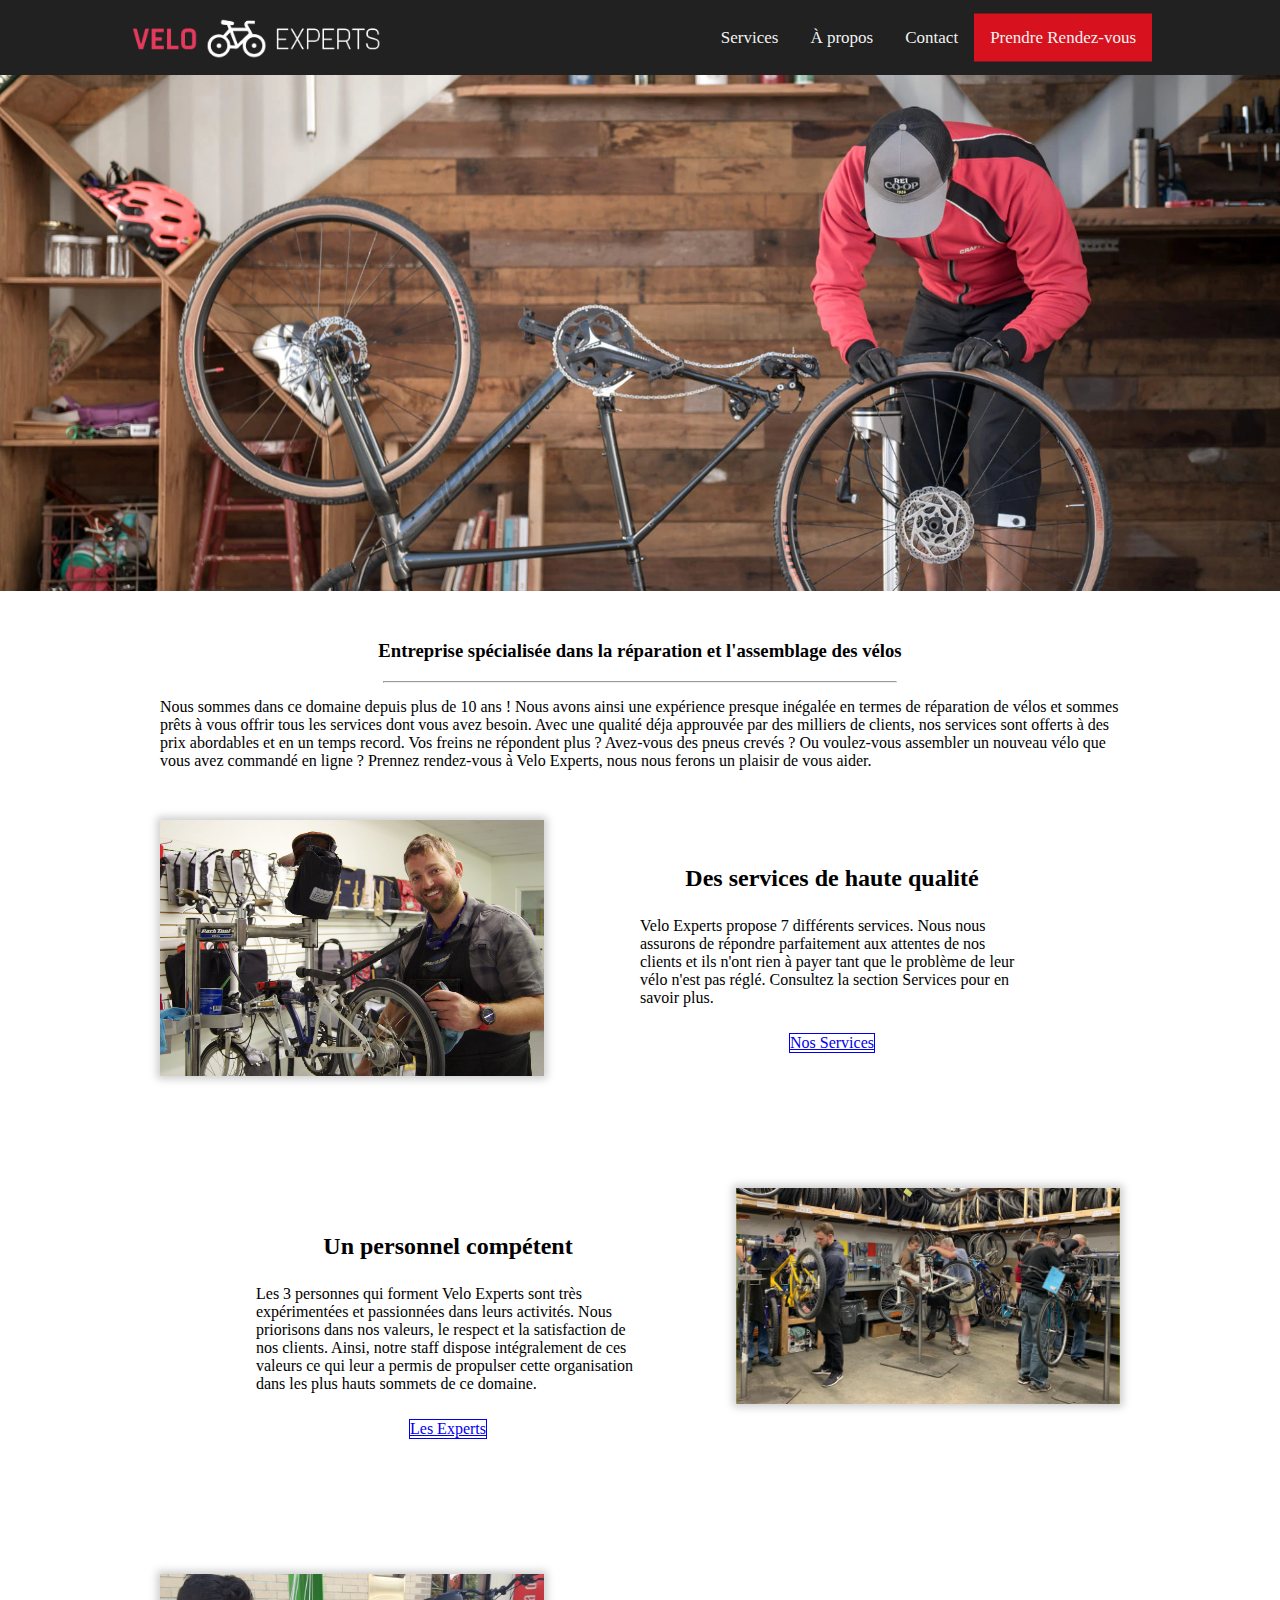
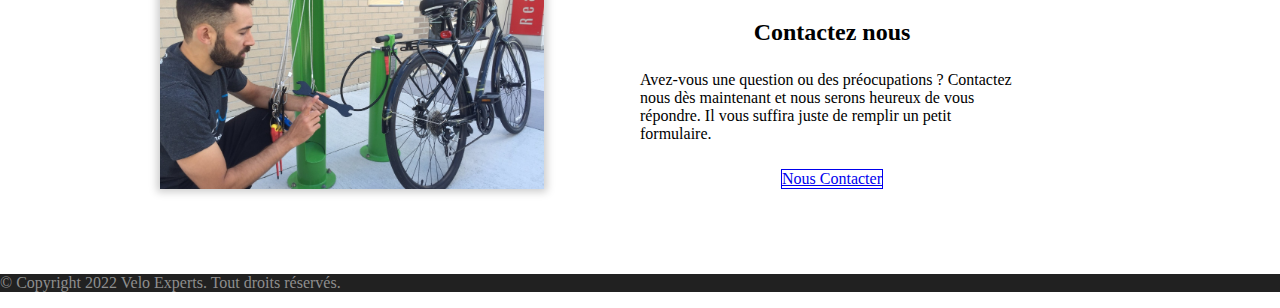
<file: index.html>
﻿<!DOCTYPE html>
<html lang="en">
<head>
    <meta charset="utf-8">
    <title></title>
    <link href="style.css" rel="stylesheet" />
    <link href="https://cdn.jsdelivr.net/npm/bootstrap@5.0.2/dist/css/bootstrap.min.css" rel="stylesheet" integrity="sha384-EVSTQN3/azprG1Anm3QDgpJLIm9Nao0Yz1ztcQTwFspd3yD65VohhpuuCOmLASjC" crossorigin="anonymous">
</head>
<body>
    <div class="topnav">
        <div class="logo-container">
            <a class="logo-link" href="index.html">
                <img class="logo" src="images/logo.PNG">
            </a>
        </div>
        <div class="link-container">
            <a class="topnav-link btn btn-primary" style="background-color:#d7111e; border-color:#d7111e" href="book.html">Prendre Rendez-vous</a>
            <a class="topnav-link" href="contact.html">Contact</a>
            <a class="topnav-link" href="about.html">À propos</a>
            <a class="topnav-link" href="services.html">Services</a>
        </div>
    </div>

    <img style="width:100%;" id="image" src="images/home-image.jpg">
    <div style="margin:45px auto auto auto; width:50%; text-align:center">
        <h3>Entreprise spécialisée dans la réparation et l'assemblage des vélos</h3>
    </div>

    <hr style="width:40%; margin:15px auto" />

    <p style="width:75%; margin:15px auto">
        Nous sommes dans ce domaine depuis plus de 10 ans ! Nous avons ainsi une expérience presque inégalée en termes de réparation de vélos et sommes prêts à vous offrir tous les services dont
        vous avez besoin. Avec une qualité déja approuvée par des milliers de clients, nos services sont offerts à des prix abordables et en un temps record. Vos freins ne répondent plus ?
        Avez-vous des pneus crevés ? Ou voulez-vous assembler un nouveau vélo que vous avez commandé en ligne ? Prennez rendez-vous à Velo Experts, nous nous ferons un plaisir de vous aider.
    </p>


    <div class="home-section">
        <div style="width:50%"><img style="width:100%; box-shadow:0px 0px 8px 3px #ccc" src="images/home-services.jpg"></div>
        <div style="width:50%; padding:25px 10%">
            <h2 style="text-align:center">Des services de haute qualité</h2>
            <p style="margin-top:25px">
                Velo Experts propose 7 différents services. Nous nous assurons de répondre parfaitement aux attentes de nos clients et ils n'ont rien à payer tant que le
                problème de leur vélo n'est pas réglé. Consultez la section Services pour en savoir plus.
            </p>

            <div style="width:100%; display:flex; justify-content:center">
                <a class="btn-home-section btn btn-light" href="services.html">Nos Services</a>
            </div>

        </div>
    </div>

    <div class="home-section" style="margin-top:100px">
        <div style="width:50%; padding:25px 10%">
            <h2 style="text-align:center">Un personnel compétent</h2>
            <p style="margin-top:25px">
                Les 3 personnes qui forment Velo Experts sont très expérimentées et passionnées dans leurs activités. Nous priorisons dans nos valeurs, le respect et la satisfaction de
                nos clients. Ainsi, notre staff dispose intégralement de ces valeurs ce qui leur a permis de propulser cette organisation dans les plus hauts sommets de ce domaine.
            </p>

            <div style="width:100%; display:flex; justify-content:center">
                <a class="btn-home-section btn btn-light" href="about.html">Les Experts</a>
            </div>
        </div>

        <div style="width:50%"><img style="width:100%; box-shadow:0px 0px 8px 3px #ccc" src="images/home-staff.jpg"></div>
    </div>

    <div class="home-section" style="margin-top:100px">
        <div style="width:50%"><img style="width:100%; box-shadow:0px 0px 8px 3px #ccc" src="images/home-contact.jpg"></div>
        <div style="width:50%; padding:25px 10%">
            <h2 style="text-align:center">Contactez nous</h2>
            <p style="margin-top:25px">
                Avez-vous une question ou des préocupations ? Contactez nous dès maintenant et nous serons heureux de vous répondre. Il vous suffira juste de remplir un petit
                formulaire.
            </p>

            <div style="width:100%; display:flex; justify-content:center">
                <a class="btn-home-section btn btn-light" href="contact.html">Nous Contacter</a>
            </div>

        </div>
    </div>

    <footer style="background-color:#212121">
        <div class="py-4">
            <div class="container text-center" >
                <p class="mb-0 py-2" style="color:#8e8e8e">© Copyright 2022 Velo Experts. Tout droits réservés.</p>
            </div>
        </div>
    </footer>

    <script src="https://cdn.jsdelivr.net/npm/bootstrap@5.0.2/dist/js/bootstrap.bundle.min.js" integrity="sha384-MrcW6ZMFYlzcLA8Nl+NtUVF0sA7MsXsP1UyJoMp4YLEuNSfAP+JcXn/tWtIaxVXM" crossorigin="anonymous"></script>
</body>
</html>
</file>
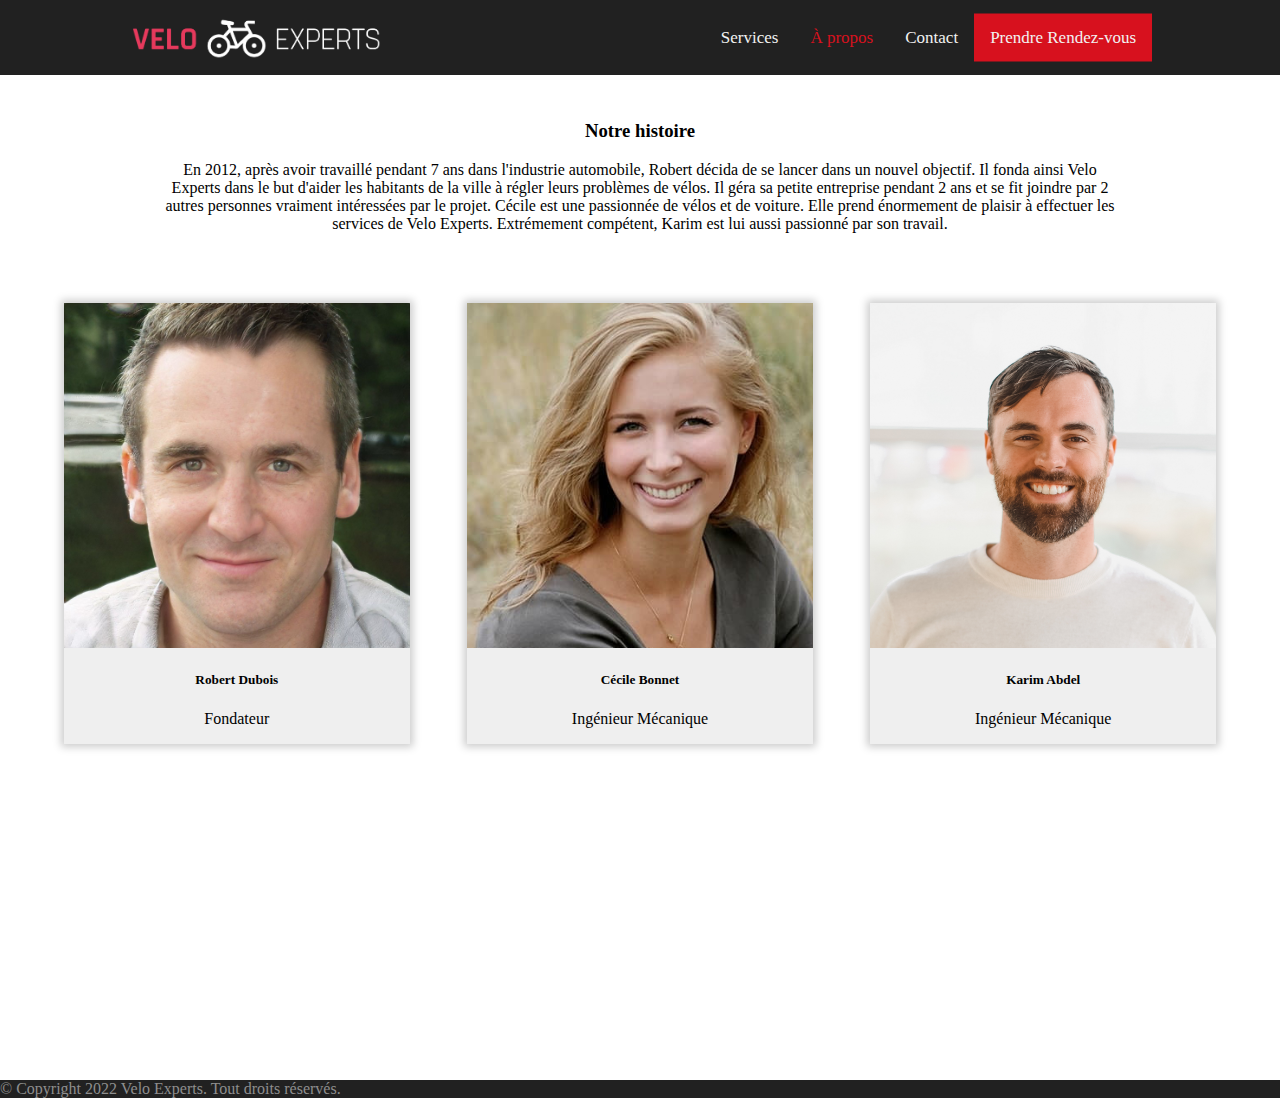
<file: about.html>
﻿<!DOCTYPE html>
<html lang="en">
<head>
    <meta charset="utf-8">
    <title></title>
    <link href="style.css" rel="stylesheet" />
    <link href="https://cdn.jsdelivr.net/npm/bootstrap@5.0.2/dist/css/bootstrap.min.css" rel="stylesheet" integrity="sha384-EVSTQN3/azprG1Anm3QDgpJLIm9Nao0Yz1ztcQTwFspd3yD65VohhpuuCOmLASjC" crossorigin="anonymous">
</head>
<body>
    <div class="topnav">
        <div class="logo-container">
            <a class="logo-link" href="index.html">
                <img class="logo" src="images/logo.PNG">
            </a>
        </div>
        <div class="link-container">
            <a class="topnav-link btn btn-primary" style="background-color:#d7111e; border-color:#d7111e" href="book.html">Prendre Rendez-vous</a>
            <a class="topnav-link" href="contact.html">Contact</a>
            <a class="topnav-link" style="color:#d7111e" href="about.html">À propos</a>
            <a class="topnav-link" href="services.html">Services</a>
        </div>
    </div>

    <div style="margin:45px auto; width:75%; text-align:center">
        <h3>Notre histoire</h3>
        <p style="margin:10px auto">En 2012, après avoir travaillé pendant 7 ans dans l'industrie automobile, Robert décida de se lancer dans un nouvel objectif. Il fonda ainsi Velo Experts dans le but d'aider
        les habitants de la ville à régler leurs problèmes de vélos. Il géra sa petite entreprise pendant 2 ans et se fit joindre par 2 autres personnes vraiment intéressées par le
        projet. Cécile est une passionnée de vélos et de voiture. Elle prend énormement de plaisir à effectuer les services de Velo Experts. Extrémement compétent, Karim est lui
        aussi passionné par son travail.</p>
    </div>

    <div style="margin:70px auto; display:flex; flex-direction:row; justify-content:space-between; width:90%">
        <div style="width:30%; box-shadow:0px 0px 8px 3px #ccc; background-color:#efefef">
            <img style="width:100%;" src="images/about1.jpeg" />
            <div>
                <h5 style="text-align:center; margin-top:20px">Robert Dubois</h5>
                <p style="text-align:center">Fondateur</p>
            </div>
        </div>
        <div style="width:30%; box-shadow:0px 0px 8px 3px #ccc; background-color:#efefef">
            <img style="width:100%;" src="images/about2.jpeg" />
            <div>
                <h5 style="text-align:center; margin-top:20px">Cécile Bonnet</h5>
                <p style="text-align:center">Ingénieur Mécanique</p>
            </div>
        </div>
        <div style="width:30%; box-shadow:0px 0px 8px 3px #ccc; background-color:#efefef">
            <img style="width:100%;" src="images/about3.jpg" />
            <div>
                <h5 style="text-align:center; margin-top:20px">Karim Abdel</h5>
                <p style="text-align:center">Ingénieur Mécanique</p>
            </div>
        </div>
    </div>

    <div style="height:250px">
    </div>

    <footer style="background-color:#212121">
        <div class="py-4">
            <div class="container text-center">
                <p class="mb-0 py-2" style="color:#8e8e8e">© Copyright 2022 Velo Experts. Tout droits réservés.</p>
            </div>
        </div>
    </footer>


    <script src="https://cdn.jsdelivr.net/npm/bootstrap@5.0.2/dist/js/bootstrap.bundle.min.js" integrity="sha384-MrcW6ZMFYlzcLA8Nl+NtUVF0sA7MsXsP1UyJoMp4YLEuNSfAP+JcXn/tWtIaxVXM" crossorigin="anonymous"></script>
</body>
</html>
</file>
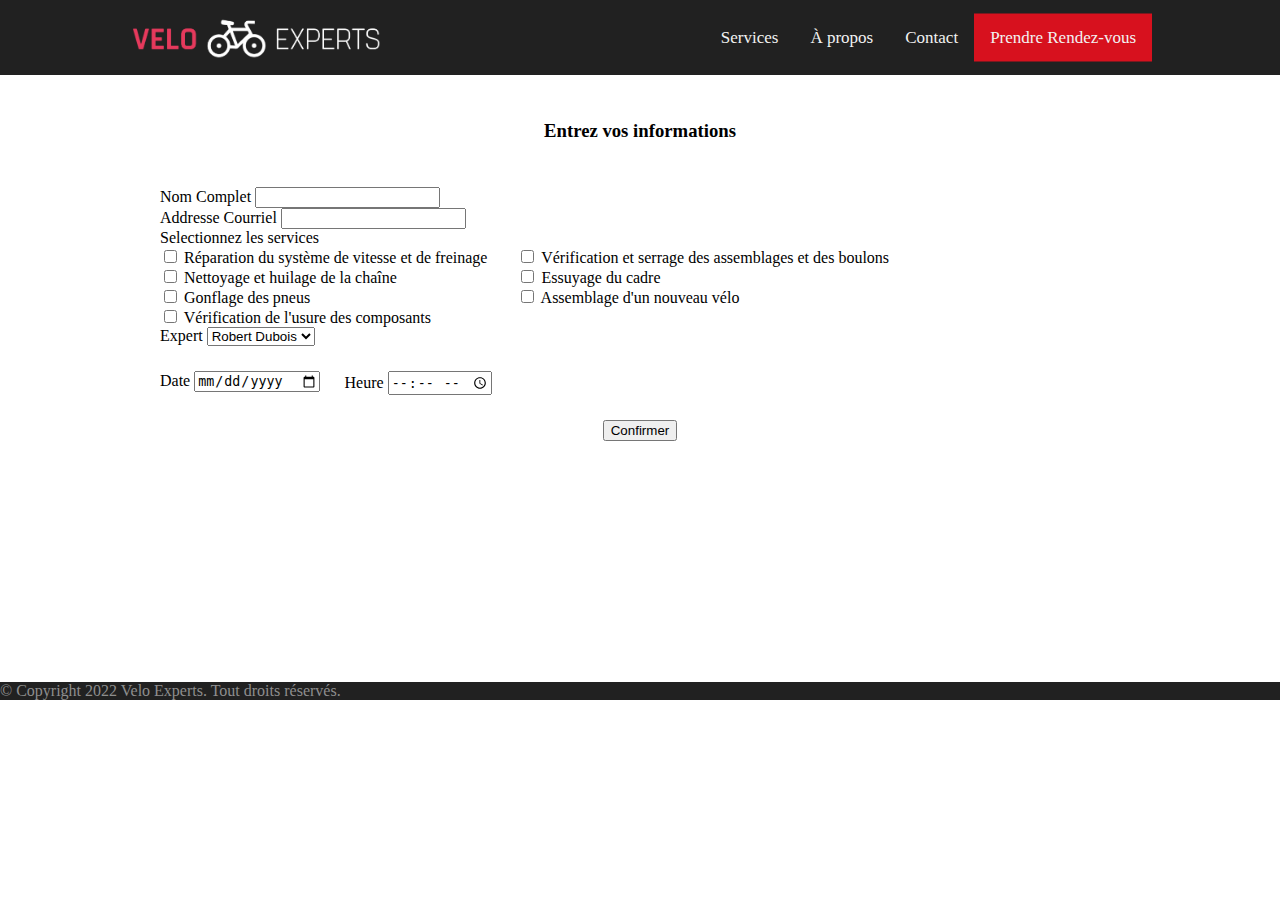
<file: book.html>
﻿<!DOCTYPE html>
<html lang="en">
<head>
    <meta charset="utf-8">
    <title></title>
    <link href="style.css" rel="stylesheet" />
    <link href="https://cdn.jsdelivr.net/npm/bootstrap@5.0.2/dist/css/bootstrap.min.css" rel="stylesheet" integrity="sha384-EVSTQN3/azprG1Anm3QDgpJLIm9Nao0Yz1ztcQTwFspd3yD65VohhpuuCOmLASjC" crossorigin="anonymous">
</head>
<body>
    <div class="topnav">
        <div class="logo-container">
            <a class="logo-link" href="index.html">
                <img class="logo" src="images/logo.PNG">
            </a>
        </div>
        <div class="link-container">
            <a class="topnav-link btn btn-primary" style="background-color:#d7111e; border-color:#d7111e" href="book.html">Prendre Rendez-vous</a>
            <a class="topnav-link" href="contact.html">Contact</a>
            <a class="topnav-link" href="about.html">À propos</a>
            <a class="topnav-link" href="services.html">Services</a>
        </div>
    </div>

    <div style="margin:45px auto; width:50%; text-align:center">
        <h3>Entrez vos informations</h3>
    </div>

    <form style="margin:25px auto; width:75%" onsubmit="Submit();return false">
        <div class="mb-3">
            <label for="nom" class="form-label">Nom Complet</label>
            <input type="text" class="form-control" id="nom" required>
        </div>

        <div class="mb-3">
            <label for="addresseEmail" class="form-label">Addresse Courriel</label>
            <input type="email" class="form-control" id="addresseEmail" aria-describedby="emailHelp" required>
        </div>

        <label for="services" class="form-label" style="margin-top:15px">Selectionnez les services</label>
        <div id="services" style="display:flex; flex-direction:row">
            <div>
                <div>
                    <input class="form-check-input" type="checkbox" value="" id="flexCheckDefault1" name="flexCheckDefault1">
                    <label class="form-check-label" for="flexCheckDefault1">
                        Réparation du système de vitesse et de freinage
                    </label>
                </div>
                <div>
                    <input class="form-check-input" type="checkbox" value="" id="flexCheckDefault2" name="flexCheckDefault2">
                    <label class="form-check-label" for="flexCheckDefault2">
                        Nettoyage et huilage de la chaîne
                    </label>
                </div>
                <div>
                    <input class="form-check-input" type="checkbox" value="" id="flexCheckDefault3" name="flexCheckDefault3">
                    <label class="form-check-label" for="flexCheckDefault3">
                        Gonflage des pneus
                    </label>
                </div>
                <div>
                    <input class="form-check-input" type="checkbox" value="" id="flexCheckDefault4" name="flexCheckDefault4">
                    <label class="form-check-label" for="flexCheckDefault4">
                        Vérification de l'usure des composants
                    </label>
                </div>
            </div>

            <div style="margin-left:30px">
                <div>
                    <input class="form-check-input" type="checkbox" value="" id="flexCheckDefault5" name="flexCheckDefault5">
                    <label class="form-check-label" for="flexCheckDefault5">
                        Vérification et serrage des assemblages et des boulons
                    </label>
                </div>
                <div>
                    <input class="form-check-input" type="checkbox" value="" id="flexCheckDefault6" name="flexCheckDefault6">
                    <label class="form-check-label" for="flexCheckDefault6">
                        Essuyage du cadre
                    </label>
                </div>
                <div>
                    <input class="form-check-input" type="checkbox" value="" id="flexCheckDefault7" name="flexCheckDefault7">
                    <label class="form-check-label" for="flexCheckDefault7">
                        Assemblage d'un nouveau vélo
                    </label>
                </div>
            </div>
        </div>

        <label for="expert" class="form-label" style="margin-top: 25px">Expert</label>
        <select class="form-select" id="expert">
            <option value="1">Robert Dubois</option>
            <option value="2">Cécile Bonnet</option>
            <option value="3">Karim Abdel</option>
        </select>

        <div style="display:flex; flex-direction:row; margin-top:25px">
            <div>
                <label for="bookingDate">Date</label>
                <input type="date" id="bookingDate" name="bookingDate" required>
            </div>
            <div style="margin-left:25px">
                <label for="bookingTime">Heure</label>
                <input type="time" id="bookingTime" name="bookingTime" required>
            </div>
        </div>

        <div style="margin-top:25px; display:flex; flex-direction:row; justify-content:center">
            <button type="submit" class="btn btn-primary">Confirmer</button>
        </div>
    </form>




    <div style="height:200px">
    </div>

    <footer style="background-color:#212121">
        <div class="py-4">
            <div class="container text-center">
                <p class="mb-0 py-2" style="color:#8e8e8e">© Copyright 2022 Velo Experts. Tout droits réservés.</p>
            </div>
        </div>
    </footer>


    <script src="https://cdn.jsdelivr.net/npm/bootstrap@5.0.2/dist/js/bootstrap.bundle.min.js" integrity="sha384-MrcW6ZMFYlzcLA8Nl+NtUVF0sA7MsXsP1UyJoMp4YLEuNSfAP+JcXn/tWtIaxVXM" crossorigin="anonymous"></script>
    <script>
        function Submit() {

            cb1 = document.getElementsByName('flexCheckDefault1')[0];
            cb2 = document.getElementsByName('flexCheckDefault2')[0];
            cb3 = document.getElementsByName('flexCheckDefault3')[0];
            cb4 = document.getElementsByName('flexCheckDefault4')[0];
            cb5 = document.getElementsByName('flexCheckDefault5')[0];
            cb6 = document.getElementsByName('flexCheckDefault6')[0];
            cb7 = document.getElementsByName('flexCheckDefault7')[0];

            if (!cb1.checked && !cb2.checked && !cb3.checked && !cb4.checked && !cb5.checked && !cb6.checked && !cb7.checked) {
                alert("Veuillez sélectionner au moins un service");
            }
            else {
                window.open("booked.html", "_self")
            }
        }
    </script>
</body>
</html>
</file>
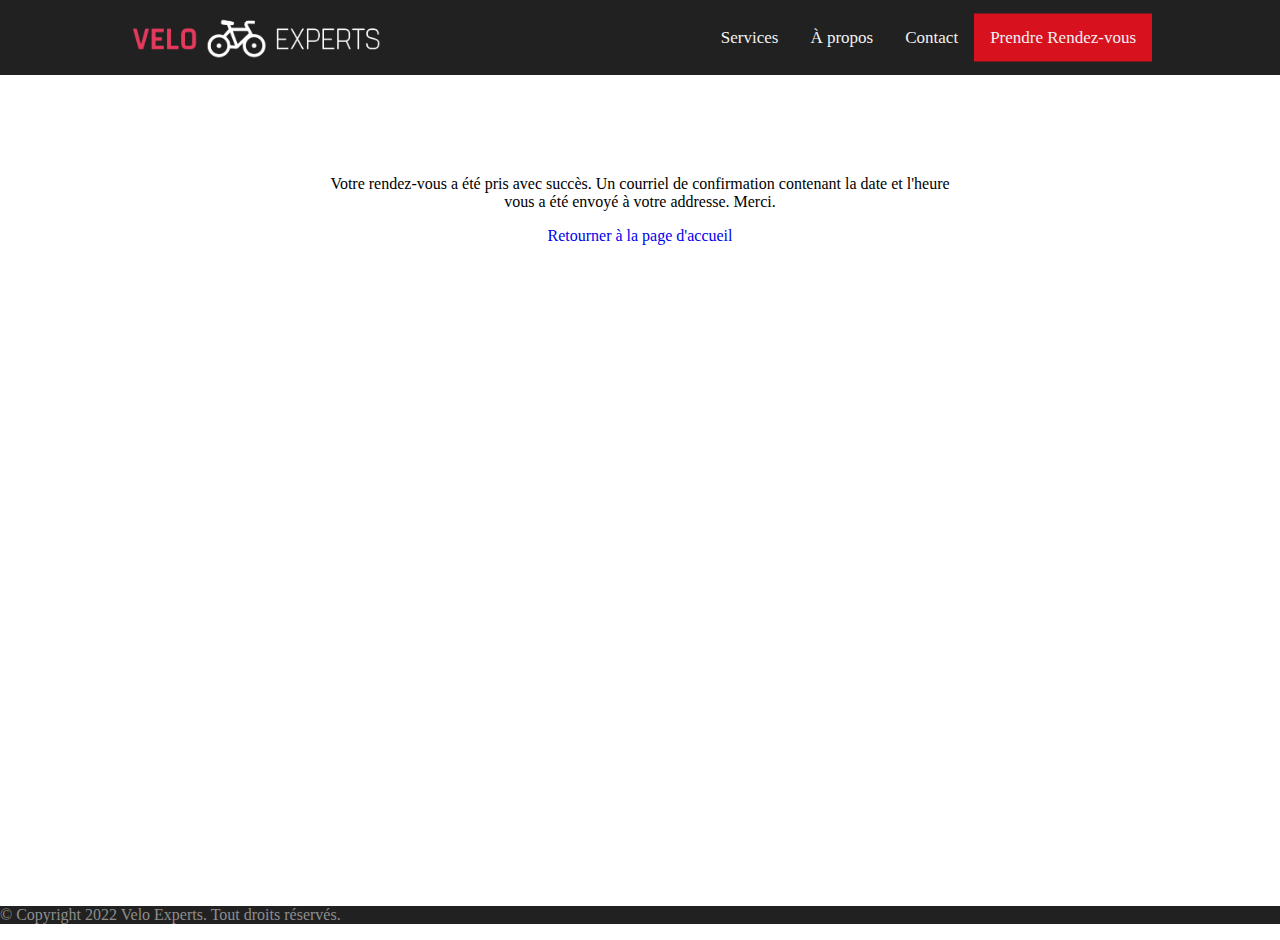
<file: booked.html>
﻿<!DOCTYPE html>
<html lang="en">
<head>
    <meta charset="utf-8">
    <title></title>
    <link href="style.css" rel="stylesheet" />
    <link href="https://cdn.jsdelivr.net/npm/bootstrap@5.0.2/dist/css/bootstrap.min.css" rel="stylesheet" integrity="sha384-EVSTQN3/azprG1Anm3QDgpJLIm9Nao0Yz1ztcQTwFspd3yD65VohhpuuCOmLASjC" crossorigin="anonymous">
</head>
<body>
    <div class="topnav">
        <div class="logo-container">
            <a class="logo-link" href="index.html">
                <img class="logo" src="images/logo.PNG">
            </a>
        </div>
        <div class="link-container">
            <a class="topnav-link btn btn-primary" style="background-color:#d7111e; border-color:#d7111e" href="book.html">Prendre Rendez-vous</a>
            <a class="topnav-link" href="contact.html">Contact</a>
            <a class="topnav-link" href="about.html">À propos</a>
            <a class="topnav-link" href="services.html">Services</a>
        </div>
    </div>

    <div style="margin:45px auto; width:50%; text-align:center">
        <p style="margin-top:100px">Votre rendez-vous a été pris avec succès. Un courriel de confirmation contenant la date et l'heure vous a été envoyé à votre addresse. Merci.</p>
        <a style="text-decoration:none" href="index.html">Retourner à la page d'accueil</a>
    </div>

    <div style="height:600px">
    </div>

    <footer style="background-color:#212121">
        <div class="py-4">
            <div class="container text-center">
                <p class="mb-0 py-2" style="color:#8e8e8e">© Copyright 2022 Velo Experts. Tout droits réservés.</p>
            </div>
        </div>
    </footer>


    <script src="https://cdn.jsdelivr.net/npm/bootstrap@5.0.2/dist/js/bootstrap.bundle.min.js" integrity="sha384-MrcW6ZMFYlzcLA8Nl+NtUVF0sA7MsXsP1UyJoMp4YLEuNSfAP+JcXn/tWtIaxVXM" crossorigin="anonymous"></script>
</body>
</html>
</file>
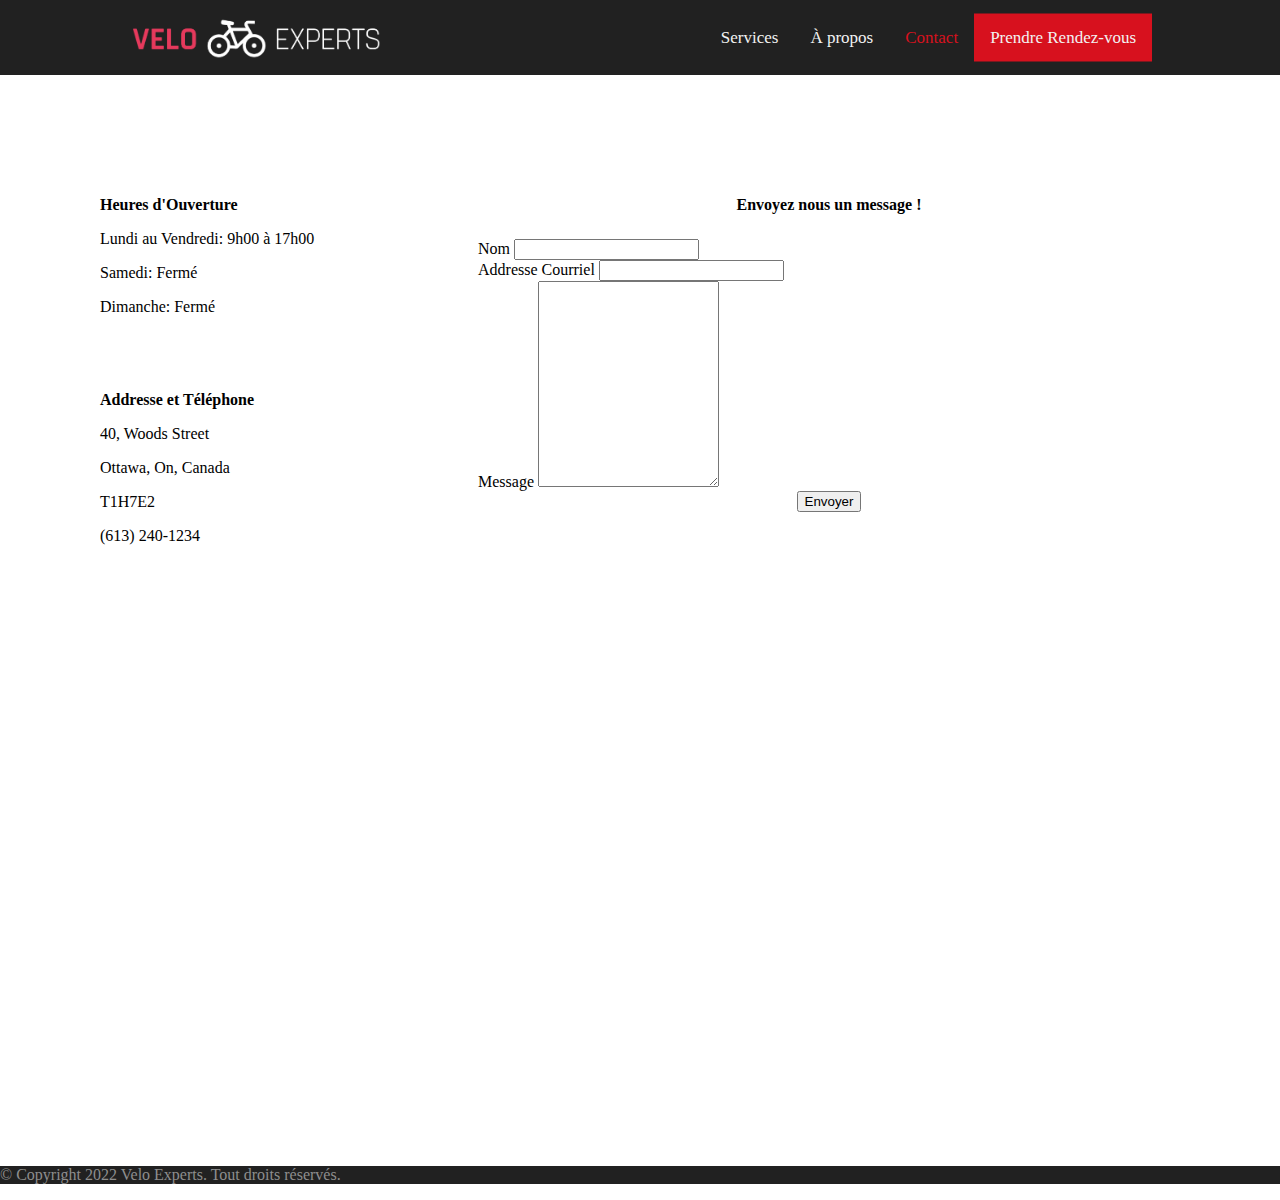
<file: contact.html>
﻿<!DOCTYPE html>
<html lang="en">
<head>
    <meta charset="utf-8">
    <title></title>
    <link href="style.css" rel="stylesheet" />
    <link href="https://cdn.jsdelivr.net/npm/bootstrap@5.0.2/dist/css/bootstrap.min.css" rel="stylesheet" integrity="sha384-EVSTQN3/azprG1Anm3QDgpJLIm9Nao0Yz1ztcQTwFspd3yD65VohhpuuCOmLASjC" crossorigin="anonymous">
</head>
<body>
    <div class="topnav">
        <div class="logo-container">
            <a class="logo-link" href="index.html">
                <img class="logo" src="images/logo.PNG">
            </a>
        </div>
        <div class="link-container">
            <a class="topnav-link btn btn-primary" style="background-color:#d7111e; border-color:#d7111e" href="book.html">Prendre Rendez-vous</a>
            <a class="topnav-link" style="color:#d7111e" href="contact.html">Contact</a>
            <a class="topnav-link" href="about.html">À propos</a>
            <a class="topnav-link" href="services.html">Services</a>
        </div>
    </div>



    <div style="margin:100px; display:flex; flex-direction:row">
        <div style="width:35%">
            <div>
                <h4 style="margin-bottom:12px">Heures d'Ouverture</h4>
                <p style="margin-bottom:5px">Lundi au Vendredi: 9h00 à 17h00</p>
                <p style="margin-bottom:5px">Samedi: Fermé</p>
                <p>Dimanche: Fermé</p>
            </div>

            <div style="margin-top:75px">
                <h4 style="margin-bottom:12px">Addresse et Téléphone</h4>
                <p style="margin-bottom:5px">40, Woods Street</p>
                <p style="margin-bottom:5px">Ottawa, On, Canada</p>
                <p style="margin-bottom:5px">T1H7E2</p>
                <p style="margin-bottom:5px"></p>
                <p style="margin-bottom:5px">(613) 240-1234</p>
            </div>

        </div>


        <div style="width:65%;">
            <h4 style="text-align:center">Envoyez nous un message !</h4>

            <form style="margin-top:25px" onsubmit="Submit();return false">
                <div class="mb-3">
                    <label for="nom" class="form-label">Nom</label>
                    <input type="text" class="form-control" id="nom" required>
                </div>
                <div class="mb-3">
                    <label for="addresseEmail" class="form-label">Addresse Courriel</label>
                    <input type="email" class="form-control" id="addresseEmail" aria-describedby="emailHelp" required>
                </div>
                <div class="mb-3">
                    <label for="message" class="form-label">Message</label>
                    <textarea class="form-control" style="height:200px" id="message" required></textarea>
                </div>
                <div style="display:flex; flex-direction:row; justify-content:center">
                    <button type="submit" class="btn btn-primary">Envoyer</button>
                </div>
            </form>

        </div>

    </div>

    <div style="height:500px">
    </div>

    <footer style="background-color:#212121">
        <div class="py-4">
            <div class="container text-center">
                <p class="mb-0 py-2" style="color:#8e8e8e">© Copyright 2022 Velo Experts. Tout droits réservés.</p>
            </div>
        </div>
    </footer>


    <script src="https://cdn.jsdelivr.net/npm/bootstrap@5.0.2/dist/js/bootstrap.bundle.min.js" integrity="sha384-MrcW6ZMFYlzcLA8Nl+NtUVF0sA7MsXsP1UyJoMp4YLEuNSfAP+JcXn/tWtIaxVXM" crossorigin="anonymous"></script>
    <script>
        function Submit() {
                window.open("sent.html", "_self")
        }
    </script>
</body>
</html>
</file>
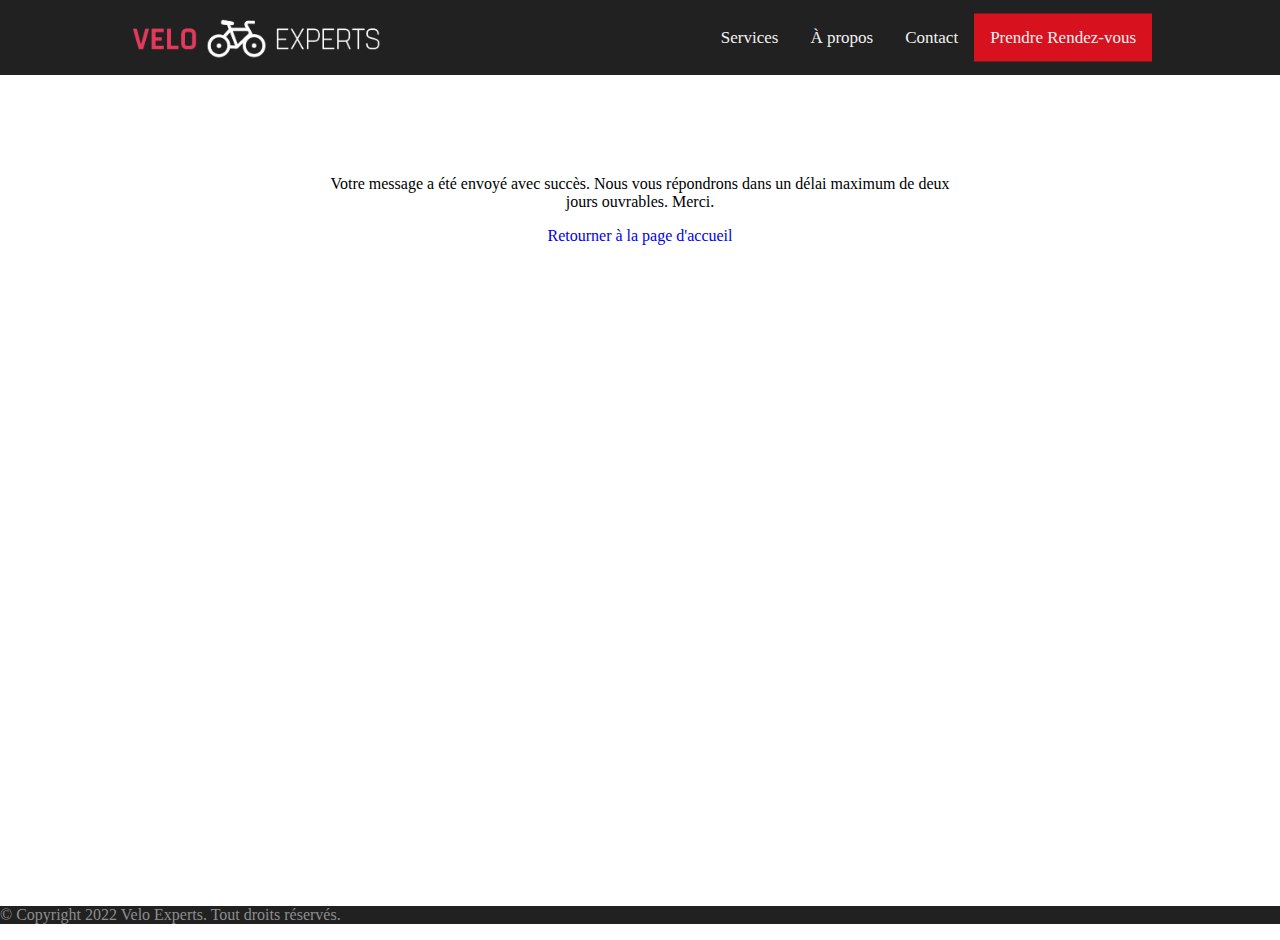
<file: sent.html>
﻿<!DOCTYPE html>
<html lang="en">
<head>
    <meta charset="utf-8">
    <title></title>
    <link href="style.css" rel="stylesheet" />
    <link href="https://cdn.jsdelivr.net/npm/bootstrap@5.0.2/dist/css/bootstrap.min.css" rel="stylesheet" integrity="sha384-EVSTQN3/azprG1Anm3QDgpJLIm9Nao0Yz1ztcQTwFspd3yD65VohhpuuCOmLASjC" crossorigin="anonymous">
</head>
<body>
    <div class="topnav">
        <div class="logo-container">
            <a class="logo-link" href="index.html">
                <img class="logo" src="images/logo.PNG">
            </a>
        </div>
        <div class="link-container">
            <a class="topnav-link btn btn-primary" style="background-color:#d7111e; border-color:#d7111e" href="book.html">Prendre Rendez-vous</a>
            <a class="topnav-link" href="contact.html">Contact</a>
            <a class="topnav-link" href="about.html">À propos</a>
            <a class="topnav-link" href="services.html">Services</a>
        </div>
    </div>

    <div style="margin:45px auto; width:50%; text-align:center">
        <p style="margin-top:100px">Votre message a été envoyé avec succès. Nous vous répondrons dans un délai maximum de deux jours ouvrables. Merci.</p>
        <a style="text-decoration:none" href="index.html">Retourner à la page d'accueil</a>
    </div>

    <div style="height:600px">
    </div>

    <footer style="background-color:#212121">
        <div class="py-4">
            <div class="container text-center">
                <p class="mb-0 py-2" style="color:#8e8e8e">© Copyright 2022 Velo Experts. Tout droits réservés.</p>
            </div>
        </div>
    </footer>


    <script src="https://cdn.jsdelivr.net/npm/bootstrap@5.0.2/dist/js/bootstrap.bundle.min.js" integrity="sha384-MrcW6ZMFYlzcLA8Nl+NtUVF0sA7MsXsP1UyJoMp4YLEuNSfAP+JcXn/tWtIaxVXM" crossorigin="anonymous"></script>
</body>
</html>
</file>
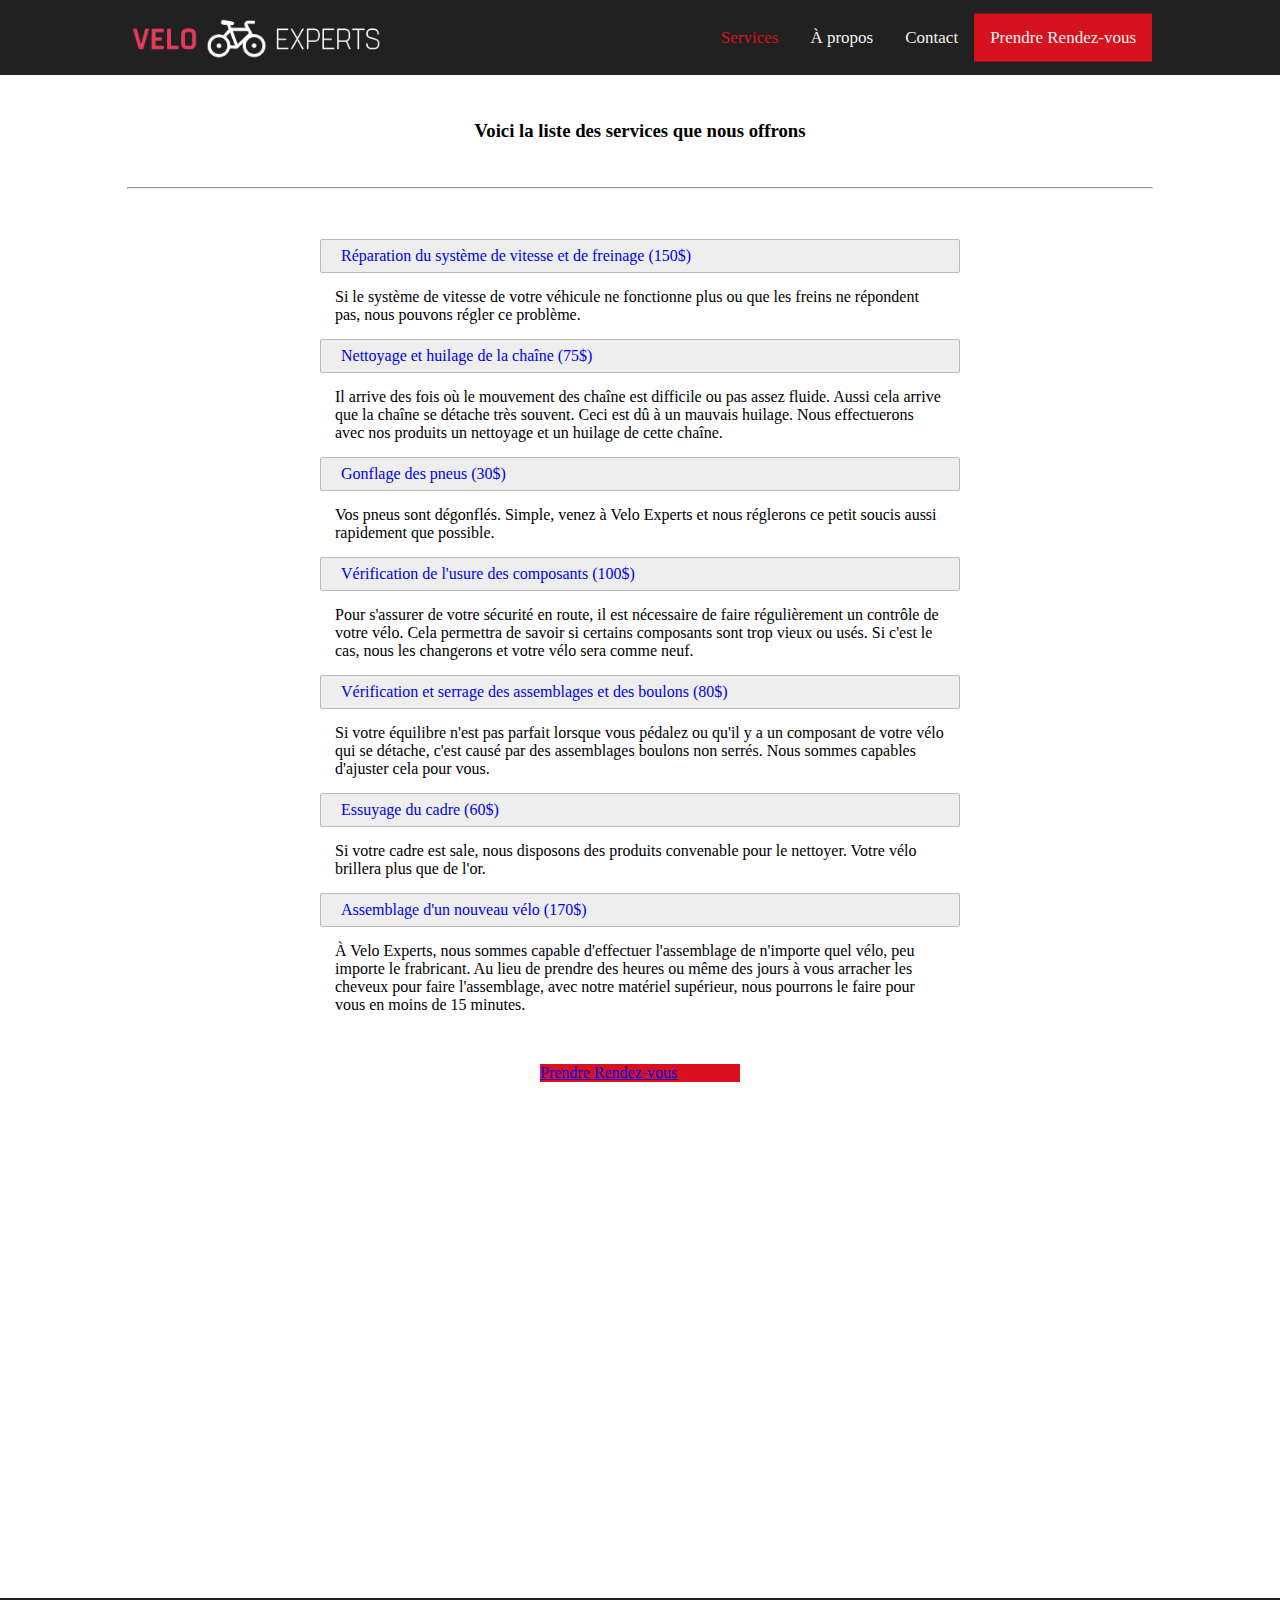
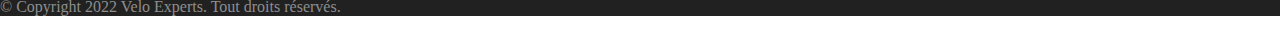
<file: services.html>
﻿<!DOCTYPE html>
<html lang="en">
<head>
    <meta charset="utf-8">
    <title></title>
    <link href="style.css" rel="stylesheet" />
    <link href="https://cdn.jsdelivr.net/npm/bootstrap@5.0.2/dist/css/bootstrap.min.css" rel="stylesheet" integrity="sha384-EVSTQN3/azprG1Anm3QDgpJLIm9Nao0Yz1ztcQTwFspd3yD65VohhpuuCOmLASjC" crossorigin="anonymous">
</head>
<body>
    <div class="topnav">
        <div class="logo-container">
            <a class="logo-link" href="index.html">
                <img class="logo" src="images/logo.PNG">
            </a>
        </div>
        <div class="link-container">
            <a class="topnav-link btn btn-primary" style="background-color:#d7111e; border-color:#d7111e" href="book.html">Prendre Rendez-vous</a>
            <a class="topnav-link" href="contact.html">Contact</a>
            <a class="topnav-link" href="about.html">À propos</a>
            <a class="topnav-link" style="color:#d7111e" href="services.html">Services</a>
        </div>
    </div>

    <div style="margin:45px auto; width:50%; text-align:center">
        <h3>Voici la liste des services que nous offrons</h3>
    </div>

    <hr style="width:80%; margin:15px auto" />

    <div style="width:50%; margin:50px auto">
        <div class="coll-button-zone">
            <a class="btn-service" data-bs-toggle="collapse" href="#collapse1" role="button" aria-expanded="false" aria-controls="collapse1">
                Réparation du système de vitesse et de freinage (150$)
            </a>
        </div>
        <div class="collapse service-collapse" id="collapse1">
            <div style="margin:15px">
                Si le système de vitesse de votre véhicule ne fonctionne plus ou que les freins ne répondent pas, nous pouvons régler ce problème.
            </div>
        </div>

        <div class="coll-button-zone">
            <a class="btn-service" data-bs-toggle="collapse" href="#collapse2" role="button" aria-expanded="false" aria-controls="collapse2">
                Nettoyage et huilage de la chaîne (75$)
            </a>
        </div>
        <div class="collapse service-collapse" id="collapse2">
            <div style="margin:15px">
                Il arrive des fois où le mouvement des chaîne est difficile ou pas assez fluide. Aussi cela arrive que la chaîne se détache très souvent. Ceci est dû à un mauvais
                huilage. Nous effectuerons avec nos produits un nettoyage et un huilage de cette chaîne.
            </div>
        </div>

        <div class="coll-button-zone">
            <a class="btn-service" data-bs-toggle="collapse" href="#collapse3" role="button" aria-expanded="false" aria-controls="collapse3">
                Gonflage des pneus (30$)
            </a>
        </div>
        <div class="collapse service-collapse" id="collapse3">
            <div style="margin:15px">
                Vos pneus sont dégonflés. Simple, venez à Velo Experts et nous réglerons ce petit soucis aussi rapidement que possible.
            </div>
        </div>

        <div class="coll-button-zone">
            <a class="btn-service" data-bs-toggle="collapse" href="#collapse4" role="button" aria-expanded="false" aria-controls="collapse4">
                Vérification de l'usure des composants (100$)
            </a>
        </div>
        <div class="collapse service-collapse" id="collapse4">
            <div style="margin:15px">
                Pour s'assurer de votre sécurité en route, il est nécessaire de faire régulièrement un contrôle de votre vélo. Cela permettra de savoir si certains composants
                sont trop vieux ou usés. Si c'est le cas, nous les changerons et votre vélo sera comme neuf.
            </div>
        </div>

        <div class="coll-button-zone">
            <a class="btn-service" data-bs-toggle="collapse" href="#collapse5" role="button" aria-expanded="false" aria-controls="collapse5">
                Vérification et serrage des assemblages et des boulons (80$)
            </a>
        </div>
        <div class="collapse service-collapse" id="collapse5">
            <div style="margin:15px">
                Si votre équilibre n'est pas parfait lorsque vous pédalez ou qu'il y a un composant de votre vélo qui se détache, c'est causé par des assemblages boulons non serrés.
                Nous sommes capables d'ajuster cela pour vous.
            </div>
        </div>

        <div class="coll-button-zone">
            <a class="btn-service" data-bs-toggle="collapse" href="#collapse6" role="button" aria-expanded="false" aria-controls="collapse6">
                Essuyage du cadre (60$)
            </a>
        </div>
        <div class="collapse service-collapse" id="collapse6">
            <div style="margin:15px">
                Si votre cadre est sale, nous disposons des produits convenable pour le nettoyer. Votre vélo brillera plus que de l'or.
            </div>
        </div>

        <div class="coll-button-zone">
            <a class="btn-service" data-bs-toggle="collapse" href="#collapse7" role="button" aria-expanded="false" aria-controls="collapse7">
                Assemblage d'un nouveau vélo (170$)
            </a>
        </div>
        <div class="collapse service-collapse" id="collapse7">
            <div style="margin:15px">
                À Velo Experts, nous sommes capable d'effectuer l'assemblage de n'importe quel vélo, peu importe le frabricant. Au lieu de prendre des heures ou même des jours à vous
                arracher les cheveux pour faire l'assemblage, avec notre matériel supérieur, nous pourrons le faire pour vous en moins de 15 minutes.
            </div>
        </div>
    </div>

    <div style="width:100%">
        <a class="btn btn-primary" style="display:block; width:200px; margin:auto; background-color:#d7111e; border-color:#d7111e" href="book.html">Prendre Rendez-vous</a>
    </div>

    <div style="height:500px">
    </div>

    <footer style="background-color:#212121">
        <div class="py-4">
            <div class="container text-center">
                <p class="mb-0 py-2" style="color:#8e8e8e">© Copyright 2022 Velo Experts. Tout droits réservés.</p>
            </div>
        </div>
    </footer>


    <script src="https://cdn.jsdelivr.net/npm/bootstrap@5.0.2/dist/js/bootstrap.bundle.min.js" integrity="sha384-MrcW6ZMFYlzcLA8Nl+NtUVF0sA7MsXsP1UyJoMp4YLEuNSfAP+JcXn/tWtIaxVXM" crossorigin="anonymous"></script>
</body>
</html>
</file>
<file: style.css>
body {
    margin: auto;
}

.logo, .link-container, .topnav-link{
    position: relative;
    top: 50%;
    -webkit-transform: translateY(-50%);
    -ms-transform: translateY(-50%);
    transform: translateY(-50%);
}

.topnav {
    background-color: #212121;
    overflow: hidden;
    height: 75px;
    display: flex;
    flex-direction: row;
    justify-content: center;
}

.logo-container{
    width: 30%;
    height: 100%;
    padding-left: 10%;
}

.logo {
    height: 50px;
}

.logo-link {
    display: block;
    height: 100%;
    margin: auto
}

.link-container {
    width: 70%;
    height: 100%;
    padding-right: 10%;
}

.topnav-link {
    float: right;
    color: #f2f2f2;
    text-align: center;
    padding: 14px 16px;
    text-decoration: none;
    font-size: 17px;
    margin: auto;
}

.home-section{
    width:75%;
    display:flex;
    flex-direction:row;
    justify-content:space-between;
    margin:50px auto;
}

.btn-home-section {
    background-color: #faf8f800 !important;
    border-color: black !important;
    border: 1.5px solid !important;
    font-weight:500 !important;
    margin: 10px auto;
}

.service-collapse {
    
}

.btn-service {
    display:block;
    width: 100%;
    margin:7px auto 7px 20px;
    text-decoration:none;
}

.coll-button-zone {
    background-color: #eeeeee;
    border-radius: 2px;
    border-color: #bababa;
    border-style: solid;
    border-width: 0.5px;
}
</file>
